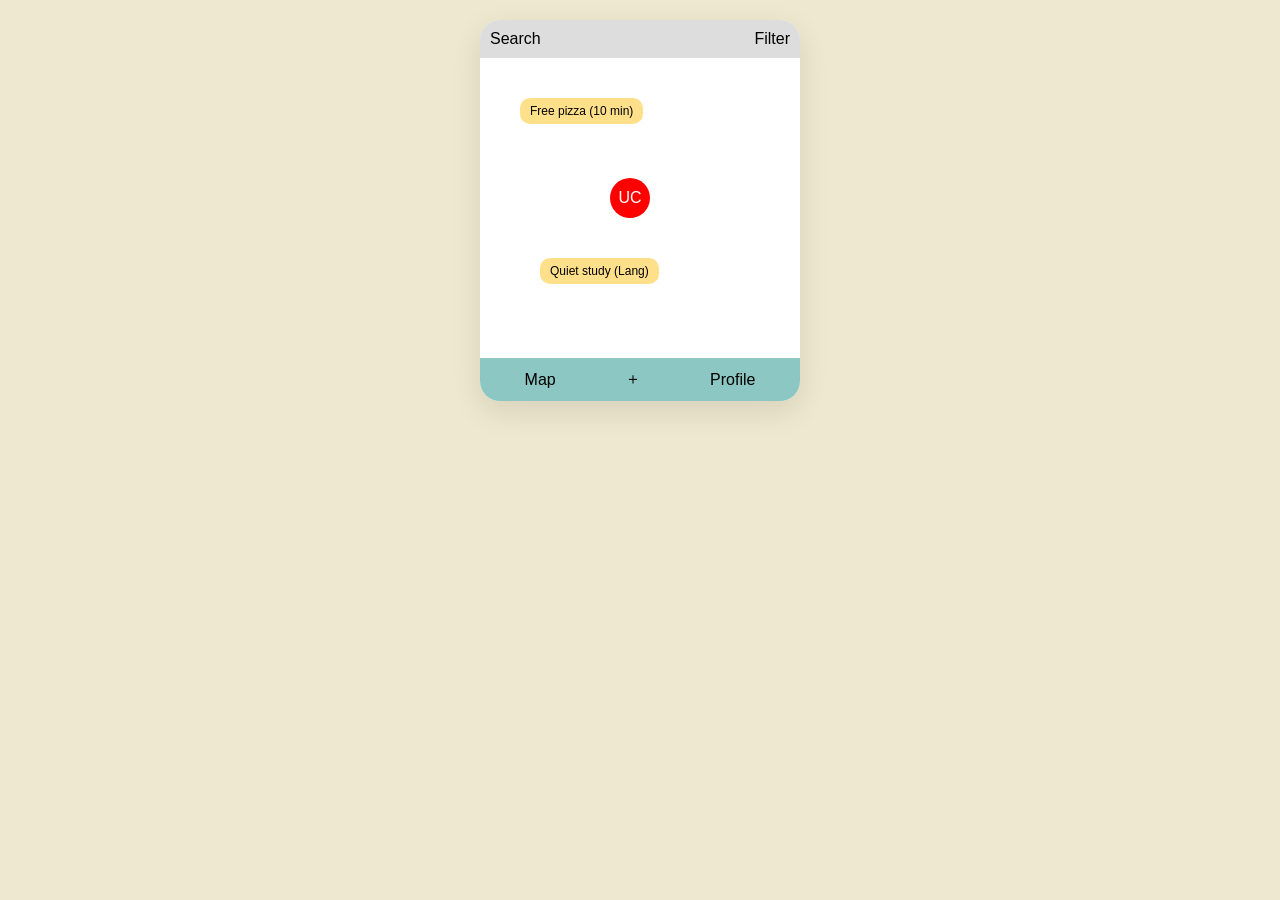
<file: micro-local-knowledge.html>
<!DOCTYPE html>
<html lang="en">
<head>
<meta charset="UTF-8">
<title>Micro-Local Knowledge</title>

<style>
body {
  font-family: Helvetica, Arial, sans-serif;
  margin: 0;
  background: #efe8d0;
}

.container {
  width: 320px;
  margin: 20px auto;
  background: #fff;
  border-radius: 20px;
  overflow: hidden;
  box-shadow: 0 10px 30px rgba(0,0,0,0.1);
}

.header {
  padding: 10px;
  background: #ddd;
  display: flex;
  justify-content: space-between;
}

.map {
  position: relative;
  height: 300px;
  background: url('https://upload.wikimedia.org/wikipedia/commons/thumb/e/ec/Union_Square_Map.png/640px-Union_Square_Map.png') center/cover;
}

/* floating tips */
.tip {
  position: absolute;
  background: #ffe08a;
  padding: 6px 10px;
  border-radius: 10px;
  font-size: 12px;
  cursor: pointer;
}

/* UC marker */
.uc {
  position: absolute;
  top: 120px;
  left: 130px;
  width: 40px;
  height: 40px;
  background: red;
  border-radius: 50%;
  color: white;
  display: flex;
  align-items: center;
  justify-content: center;
  cursor: pointer;
}

/* building view */
.building {
  display: none;
  position: relative;
  height: 300px;
  background: #f4f4f4;
}

.floor-tip {
  position: absolute;
  background: #aee1f9;
  padding: 5px 8px;
  border-radius: 8px;
  font-size: 11px;
}

/* bottom nav */
.nav {
  display: flex;
  justify-content: space-around;
  padding: 10px;
  background: #8cc7c3;
}

.nav button {
  background: none;
  border: none;
  font-size: 16px;
  cursor: pointer;
}

/* modal */
.modal {
  display: none;
  position: absolute;
  top: 50px;
  left: 20px;
  width: 280px;
  background: white;
  padding: 15px;
  border-radius: 15px;
  box-shadow: 0 5px 20px rgba(0,0,0,0.2);
}

input, select {
  width: 100%;
  margin: 5px 0;
  padding: 5px;
}

button.primary {
  background: gold;
  border: none;
  padding: 10px;
  width: 100%;
  border-radius: 10px;
}
</style>
</head>

<body>

<div class="container">

  <div class="header">
    <span>Search</span>
    <span>Filter</span>
  </div>

  <!-- CAMPUS MAP -->
  <div class="map" id="map">

    <div class="tip" style="top:40px; left:40px;">
      Free pizza (10 min)
    </div>

    <div class="tip" style="top:200px; left:60px;">
      Quiet study (Lang)
    </div>

    <!-- UC clickable -->
    <div class="uc" onclick="openBuilding()">UC</div>

  </div>

  <!-- BUILDING VIEW -->
  <div class="building" id="building">

    <div class="floor-tip" style="top:60px; left:100px;">
      Pizza - 2nd floor
    </div>

    <div class="floor-tip" style="top:150px; left:120px;">
      Elevator broken
    </div>

    <button onclick="backToMap()" style="position:absolute; top:10px; left:10px;">
      ← Back
    </button>

  </div>

  <!-- ADD TIP MODAL -->
  <div class="modal" id="modal">

    <h4>Add Tip</h4>

    <select>
      <option>Parsons</option>
      <option>Lang</option>
      <option>CoPA</option>
      <option>NSSR</option>
    </select>

    <input placeholder="What's happening?">

    <select>
      <option>Food</option>
      <option>Space</option>
      <option>Warning</option>
    </select>

    <button class="primary" onclick="closeModal()">POST</button>

  </div>

  <!-- NAV -->
  <div class="nav">
    <button onclick="showMap()">Map</button>
    <button onclick="openModal()">＋</button>
    <button>Profile</button>
  </div>

</div>

<script>
function openBuilding() {
  document.getElementById("map").style.display = "none";
  document.getElementById("building").style.display = "block";
}

function backToMap() {
  document.getElementById("map").style.display = "block";
  document.getElementById("building").style.display = "none";
}

function openModal() {
  document.getElementById("modal").style.display = "block";
}

function closeModal() {
  document.getElementById("modal").style.display = "none";
}

function showMap() {
  backToMap();
}
</script>

</body>
</html>
</file>
